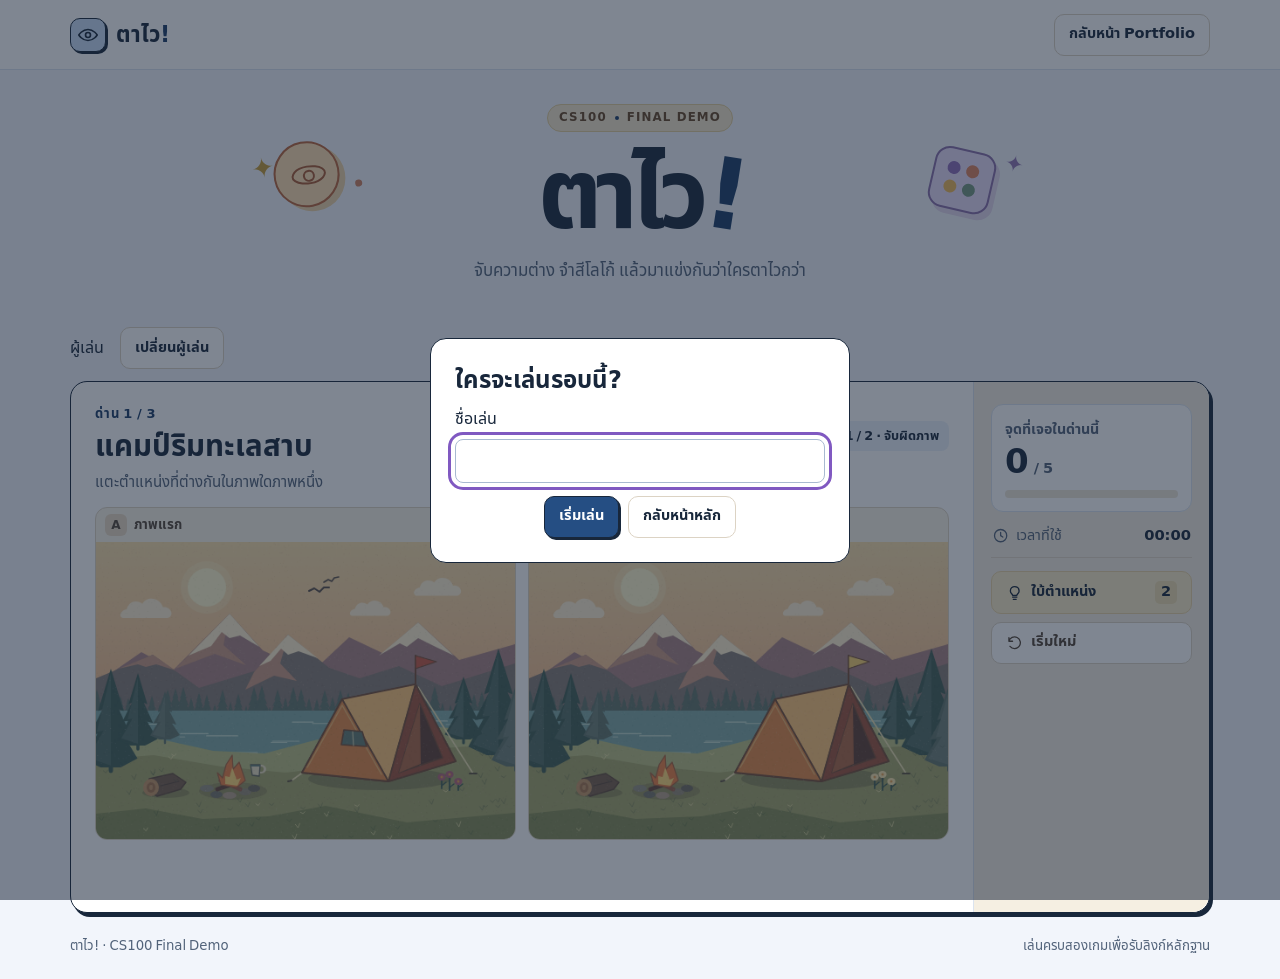
<file: challenge/index.html>
<!DOCTYPE html>
<html lang="th">
<head>
  <meta charset="utf-8">
  <meta name="viewport" content="width=device-width, initial-scale=1">
  <meta name="theme-color" content="#f2f5fb">
  <meta name="description" content="เกมฝึกสังเกตสำหรับ CS100 Final Demo จับผิดภาพและจำสีโลโก้ สำหรับบูธ CS100 POWER UP">
  <title>ตาไว! — ห้องเกมฝึกสายตา</title>
  <link rel="stylesheet" href="style.css">
  <script src="scene.js" defer></script>
  <script src="game.js" defer></script>
</head>
<body>
  <svg class="icon-defs" aria-hidden="true" xmlns="http://www.w3.org/2000/svg">
    <symbol id="i-eye" viewBox="0 0 24 24"><path d="M2 12s3.5-6 10-6 10 6 10 6-3.5 6-10 6S2 12 2 12Z"/><circle cx="12" cy="12" r="2.7"/></symbol>
    <symbol id="i-folder" viewBox="0 0 24 24"><path d="M3 7a2 2 0 0 1 2-2h4l2 2h8a2 2 0 0 1 2 2v8a2 2 0 0 1-2 2H5a2 2 0 0 1-2-2Z"/><path d="M3 10h18"/></symbol>
    <symbol id="i-search" viewBox="0 0 24 24"><circle cx="10.5" cy="10.5" r="5.8"/><path d="m15 15 5 5M10.5 8v5M8 10.5h5"/></symbol>
    <symbol id="i-palette" viewBox="0 0 24 24"><path d="M20.8 10a8.9 8.9 0 1 0-8.9 10.5h1.3a1.7 1.7 0 0 0 1.1-3 1.4 1.4 0 0 1 1-2.4h1.9c2.7 0 4.1-2.3 3.6-5.1Z"/><circle cx="7.2" cy="12" r=".9"/><circle cx="10.1" cy="7.6" r=".9"/><circle cx="15.1" cy="8.1" r=".9"/></symbol>
    <symbol id="i-clock" viewBox="0 0 24 24"><circle cx="12" cy="12" r="8.5"/><path d="M12 7.5V12l3 2"/></symbol>
    <symbol id="i-bulb" viewBox="0 0 24 24"><path d="M9 18h6m-5 3h4M9 15.5c0-2-3-2.5-3-6a6 6 0 0 1 12 0c0 3.5-3 4-3 6Z"/></symbol>
    <symbol id="i-restart" viewBox="0 0 24 24"><path d="M4 10a8 8 0 1 1 1.5 7M4 5v5h5"/></symbol>
    <symbol id="i-trophy" viewBox="0 0 24 24"><path d="M8 4h8v8a4 4 0 0 1-8 0Zm4 12v4m-4 0h8M8 6H4v2a4 4 0 0 0 4 4m8-6h4v2a4 4 0 0 1-4 4"/></symbol>
    <symbol id="i-download" viewBox="0 0 24 24"><path d="M12 3v12m-4-4 4 4 4-4M4 16v4h16v-4"/></symbol>
    <symbol id="i-check" viewBox="0 0 24 24"><path d="m5 12 4 4L19 6"/></symbol>
    <symbol id="i-close" viewBox="0 0 24 24"><path d="m6 6 12 12M6 18 18 6"/></symbol>
  </svg>

  <header class="top">
    <div class="top-inner">
      <a href="./" class="brand" aria-label="ตาไว! หน้าเกม">
        <span class="brand-icon"><svg class="icon"><use href="#i-eye"/></svg></span>
        <span>ตาไว<span class="orange">!</span></span>
      </a>
      <a class="button" href="/">กลับหน้า Portfolio</a>
    </div>
  </header>

  <main class="shell">
    <section class="hero" aria-labelledby="heading">
      <div class="hero-doodle hero-doodle-left" aria-hidden="true"><span></span><i></i><b></b></div>
      <p class="course">CS100 <span></span> FINAL DEMO</p>
      <h1 id="heading">ตาไว<span>!</span></h1>
      <p class="hero-subtitle">จับความต่าง จำสีโลโก้ แล้วมาแข่งกันว่าใครตาไวกว่า</p>
      <div class="hero-doodle hero-doodle-right" aria-hidden="true"><span></span><i></i><b></b></div>
    </section>

    <p class="player-line">ผู้เล่น <strong id="current-player"></strong>
      <button class="button" id="change-player" type="button">เปลี่ยนผู้เล่น</button>
    </p>
    <dialog id="player-dialog" aria-labelledby="player-heading">
      <form id="player-form">
        <h2 id="player-heading">ใครจะเล่นรอบนี้?</h2>
        <label for="player-name">ชื่อเล่น</label>
        <input id="player-name" name="alias" maxlength="60" required autofocus>
      
        <div class="result-actions">
          <button class="button primary" type="submit">เริ่มเล่น</button>
          <a class="button" href="/#challenge-booth">กลับหน้าหลัก</a>
        </div>
      </form>
    </dialog>

    <section class="game-board" id="board" aria-label="พื้นที่เล่นเกม">
      <div class="play">
        <div class="play-head">
          <div>
            <p class="round" id="round"></p>
            <h2 id="game-title" tabindex="-1"></h2>
          </div>
          <span class="game-chip" id="game-chip"></span>
        </div>

        <div id="spot-play">
          <p class="instruction" id="spot-instruction">แตะตำแหน่งที่ต่างกันในภาพใดภาพหนึ่ง</p>
          <div class="pictures">
            <figure>
              <div class="picture-caption"><span>A</span> ภาพแรก</div>
              <canvas width="480" height="340" tabindex="0" aria-label="ภาพแรก ใช้ปุ่มลูกศรเลื่อนเป้า แล้วกด Enter เพื่อเลือก" aria-describedby="spot-instruction"></canvas>
            </figure>
            <figure>
              <div class="picture-caption"><span>B</span> ภาพเปรียบเทียบ</div>
              <canvas width="480" height="340" tabindex="0" aria-label="ภาพเปรียบเทียบ ใช้ปุ่มลูกศรเลื่อนเป้า แล้วกด Enter เพื่อเลือก" aria-describedby="spot-instruction"></canvas>
            </figure>
          </div>
        </div>

        <div id="color-play" hidden>
          <p class="instruction" id="color-instruction"></p>
          <div class="color-stage" id="color-stage" aria-hidden="true">
            <span id="logo-mark" class="logo-mark"></span>
          </div>
          <div class="choices" id="choices" aria-label="ตัวเลือกสี"></div>
        </div>

        <div class="play-footer" id="play-footer">
          <p class="status" id="status" role="status" aria-live="polite"></p>
          <button class="button primary" id="next-round" type="button" hidden></button>
        </div>

        <div class="result" id="result" hidden>
          <div class="result-icon"><svg class="icon"><use href="#i-trophy"/></svg></div>
          <h3 id="result-heading" tabindex="-1">เล่นครบแล้ว!</h3>
          <p id="result-summary"></p>
          <form id="reflection-form">
            <h4>เล่นแล้วได้อะไรบ้าง?</h4>
            <label for="game-learned">สิ่งที่ได้เรียนรู้</label>
            <textarea id="game-learned" name="learned" rows="2" maxlength="500" required></textarea>
            <label for="game-challenge">สิ่งที่ยาก</label>
            <textarea id="game-challenge" name="challenge" rows="2" maxlength="500" required></textarea>
            <label for="game-next">สิ่งที่อยากทำต่อ</label>
            <textarea id="game-next" name="next" rows="2" maxlength="500" required></textarea>
            <p class="instruction">คำตอบส่วนนี้จะส่งไปที่ฟอร์ม Host</p>
            <p id="transfer-status" role="status"></p>
            <div class="result-actions">
              <button class="button primary" id="send-result" type="submit">บันทึกผลและส่งไปหน้าหลัก</button>
              <button type="button" class="button" id="play-again">เล่นอีกครั้ง</button>
            </div>
          </form>
        </div>
      </div>

      <aside class="side">
        <div class="progress-info">
          <p class="side-label" id="score-label"></p>
          <p class="score"><strong id="score">0</strong><span id="score-max"></span></p>
          <div class="progress-bar" id="progress" role="progressbar" aria-label="ความคืบหน้า" aria-valuemin="0"><span></span></div>
        </div>
        <div class="timer">
          <svg class="icon"><use href="#i-clock"/></svg>
          <span>เวลาที่ใช้</span>
          <strong id="timer">00:00</strong>
        </div>
        <div class="side-controls">
          <button class="button hint-button" id="hint" type="button">
            <svg class="icon"><use href="#i-bulb"/></svg> ใบ้ตำแหน่ง <span id="hint-left"></span>
          </button>
          <button class="button restart-button" id="restart" type="button"><svg class="icon"><use href="#i-restart"/></svg> เริ่มใหม่</button>
        </div>
      </aside>
    </section>
    <footer class="footer"><span>ตาไว! · CS100 Final Demo</span><span>เล่นครบสองเกมเพื่อรับลิงก์หลักฐาน</span></footer>
  </main>

</body>
</html>
</file>
<file: challenge/style.css>
@font-face {
  font-family: Thai;
  src: url("fonts/thai-regular.ttf") format("truetype");
  font-weight: 400 500;
  font-display: swap;
}
@font-face {
  font-family: Thai;
  src: url("fonts/thai-bold.ttf") format("truetype");
  font-weight: 600 900;
  font-display: swap;
}
:root {
  --paper: #f2f5fb;
  --white: #fff;
  --ink: #18273b;
  --muted: #52637a;
  --line: #dbe4f0;
  --orange: #254e83;
  --orange-deep: #1b3d69;
  --peach: #ecf3fc;
  --purple: #7055a7;
  --lavender: #ede5f9;
  --green: #37604b;
  --accent: var(--orange);
  --soft: var(--peach);
  --radius: 17px;
  font-family: Thai, system-ui, sans-serif;
  color: var(--ink);
  background: var(--paper);
  font-synthesis: none;
}
* { box-sizing: border-box; }
[hidden] { display: none !important; }
body { margin: 0; min-width: 290px; font-size: 1rem; }
button, input, textarea { font: inherit; }
button { cursor: pointer; color: inherit; }
button:disabled { cursor: default; }
button, a, canvas, textarea, input { -webkit-tap-highlight-color: transparent; }
:focus-visible { outline: 3px solid #8059c1; outline-offset: 4px; }
a { color: inherit; text-decoration: none; }
p, h1, h2, h3, figure { margin: 0; }
.icon-defs { width: 0; height: 0; position: absolute; }
.icon {
  width: 1.2em;
  height: 1.2em;
  fill: none;
  stroke: currentColor;
  stroke-width: 1.8;
  stroke-linecap: round;
  stroke-linejoin: round;
  flex: none;
}
.top { background: var(--white); border-bottom: 1px solid var(--line); }
.top-inner, .shell { width: min(1140px, calc(100% - 64px)); margin-inline: auto; }
.top-inner { min-height: 69px; display: flex; justify-content: space-between; align-items: center; gap: 15px; }
.brand { display: inline-flex; align-items: center; gap: 10px; font-size: 1.39rem; font-weight: 800; }
.brand-icon {
  display: grid; place-items: center;
  width: 36px; height: 34px;
  border: 1.5px solid var(--ink);
  border-radius: 10px;
  background: #c8ddf6;
  box-shadow: 2px 2px 0 var(--ink);
}
.brand-icon .icon { width: 22px; height: 22px; }
.orange { color: var(--orange-deep); }
.button {
  display: inline-flex;
  align-items: center;
  justify-content: center;
  gap: 8px;
  padding: 9px 14px;
  min-height: 42px;
  border: 1px solid #dcd3c4;
  border-radius: 10px;
  background: var(--white);
  color: var(--ink);
  font-size: .91rem;
  font-weight: 700;
  line-height: 1.4;
  text-align: center;
  transition: background .16s, border-color .16s, box-shadow .16s, transform .16s;
}
.button:not(:disabled):hover { background: #f2ece1; border-color: #8a7c6b; }
.button:disabled { opacity: .56; }
.button.primary { color: #fff; background: #254e83; border-color: var(--ink); box-shadow: 2px 2px 0 var(--ink); }
.button.primary:not(:disabled):hover { background: #1b3d69; transform: translateY(-1px); }
.button.primary:not(:disabled):active { transform: translate(2px, 2px); box-shadow: none; }
.portfolio-button { padding: 7px 12px; min-height: 39px; }
#portfolio-count {
  min-width: 22px;
  padding: 1px 5px;
  text-align: center;
  font-size: .77rem;
  border-radius: 6px;
  background: #eee8db;
}
.hero {
  position: relative;
  isolation: isolate;
  display: grid;
  justify-items: center;
  padding: 34px 0 31px;
  overflow: hidden;
  text-align: center;
}
.course {
  display: inline-flex; align-items: center; gap: 8px;
  color: #674727;
  background: #f4e8cd;
  padding: 4px 11px;
  border: 1px solid #e3ce9b;
  border-radius: 20px;
  font: 700 .74rem/1.5 system-ui, sans-serif;
  letter-spacing: .095em;
}
.course span { background: var(--orange-deep); width: 4px; height: 4px; border-radius: 50%; }
.hero h1 {
  margin: 11px 0 0;
  font-size: clamp(4.2rem, 9.1vw, 6.15rem);
  line-height: 1.13;
  font-weight: 800;
  letter-spacing: -.072em;
}
.hero h1 span { display: inline-block; color: var(--orange-deep); transform: rotate(9deg); margin-left: .02em; }
.hero-subtitle { margin-top: 4px; color: var(--muted); font-size: 1.06rem; }
.hero-doodle { position: absolute; z-index: -1; width: 134px; height: 105px; }
.hero-doodle-left { left: 16%; top: 58px; transform: rotate(-11deg); }
.hero-doodle-right { right: 16%; top: 62px; transform: rotate(13deg); }
.hero-doodle span, .hero-doodle i, .hero-doodle b { position: absolute; display: block; }
.hero-doodle-left span {
  width: 66px; height: 66px; left: 23px; top: 11px; border-radius: 50%;
  border: 2px solid #ba663d; background: #ffdfb0;
  box-shadow: 5px 5px 0 #efd4a8;
}
.hero-doodle-left span::before {
  content: ""; position: absolute; width: 30px; height: 16px; top: 22px; left: 16px;
  border: 2px solid #a95b34; border-radius: 70% 35%; transform: rotate(15deg);
}
.hero-doodle-left span::after {
  content: ""; position: absolute; width: 8px; height: 8px; top: 27px; left: 27px;
  border: 2px solid #a95b34; border-radius: 50%;
}
.hero-doodle-left i { left: 3px; top: 10px; font-style: normal; color: #c59b38; font-size: 1.7rem; }
.hero-doodle-left i::before, .hero-doodle-right b::before { content: "✦"; }
.hero-doodle-left b { background: #ce8060; width: 7px; height: 7px; border-radius: 50%; left: 102px; top: 59px; }
.hero-doodle-right span {
  width: 62px; height: 62px; top: 17px; left: 36px;
  border: 2px solid #8970ab; border-radius: 15px; background: #e8dcfa; box-shadow: 5px 5px 0 #e3d7ee;
}
.hero-doodle-right i {
  width: 13px; height: 13px; top: 31px; left: 50px; border-radius: 50%; background: #8e6dbc;
  box-shadow: 19px 0 #dc835f, 0 19px #efb957, 19px 19px #739780;
}
.hero-doodle-right b { left: 105px; top: 4px; color: #9276b5; font-size: 1.39rem; }
.game-picker { display: grid; grid-template-columns: 1fr 1fr; gap: 14px; margin-bottom: 17px; }
.game-tab {
  --tab-color: var(--orange-deep);
  --tab-bg: var(--peach);
  display: flex; align-items: center; gap: 13px;
  text-align: left;
  border: 1.5px solid #ded5c8;
  border-radius: 14px;
  background: var(--white);
  padding: 12px 15px;
  min-height: 75px;
  transition: background .16s, box-shadow .16s, border-color .16s;
}
.game-tab:hover { border-color: var(--tab-color); }
.game-tab[aria-pressed="true"] {
  background: var(--tab-bg); border-color: var(--ink); box-shadow: 2px 3px 0 var(--ink);
}
.color-tab { --tab-color: var(--purple); --tab-bg: var(--lavender); }
.tab-icon {
  display: grid; place-items: center;
  width: 43px; height: 43px;
  border-radius: 10px; flex: none;
  color: var(--tab-color);
  border: 1px solid currentColor;
  background: var(--tab-bg);
}
.tab-icon .icon { width: 24px; height: 24px; }
.tab-copy { flex: 1; }
.tab-copy strong { display: block; font-size: 1.17rem; line-height: 1.4; }
.tab-copy small { display: block; color: var(--muted); font-size: .86rem; }
.tab-indicator {
  display: grid; flex: none; place-items: center;
  width: 17px; height: 17px;
  border: 1.5px solid #b8ac9b;
  border-radius: 50%;
}
.game-tab[aria-pressed="true"] .tab-indicator { border-color: var(--tab-color); }
.game-tab[aria-pressed="true"] .tab-indicator::after {
  content: ""; width: 7px; height: 7px; border-radius: 50%; background: var(--tab-color);
}
.game-board {
  display: grid;
  grid-template-columns: minmax(0, 1fr) 236px;
  border: 1.5px solid var(--ink);
  border-radius: var(--radius);
  background: var(--white);
  box-shadow: 3px 4px 0 var(--ink);
}
.game-board[data-game="color"] { --accent: var(--purple); --soft: var(--lavender); }
.play { padding: 22px 24px 16px; min-width: 0; }
.play-head { display: flex; align-items: center; justify-content: space-between; gap: 12px; margin-bottom: 3px; }
.round {
  font-size: .81rem; letter-spacing: .065em; font-weight: 800;
  color: var(--orange-deep);
}
[data-game="color"] .round { color: var(--purple); }
.play-head h2, .dialog-head h2 { font-size: clamp(1.35rem, 3.3vw, 1.84rem); line-height: 1.4; margin-top: 3px; }
.game-chip {
  flex: none; font-size: .8rem; font-weight: 700;
  background: var(--soft); padding: 5px 10px; border-radius: 8px;
}
.instruction { color: var(--muted); font-size: .94rem; margin-bottom: 13px; }
.pictures { display: grid; grid-template-columns: repeat(2, minmax(0, 1fr)); gap: 12px; }
.pictures figure {
  border: 1px solid #ded5c5;
  border-radius: 12px;
  background: #faf4e8;
  min-width: 0;
}
.picture-caption { display: flex; align-items: center; gap: 7px; padding: 6px 9px; color: #54483a; font-size: .83rem; font-weight: 700; }
.picture-caption span {
  display: grid; place-items: center; width: 22px; height: 22px;
  background: #e9dbc5; border-radius: 6px;
  font: 800 .76rem/1 system-ui, sans-serif;
}
.pictures canvas {
  display: block; width: 100%; height: auto; border-radius: 0 0 11px 11px;
  cursor: crosshair;
  touch-action: manipulation;
}
.play-footer { display: flex; align-items: center; justify-content: space-between; gap: 12px; min-height: 49px; margin-top: 7px; }
.status { color: var(--muted); font-size: .91rem; line-height: 1.55; overflow-wrap: anywhere; }
.status[data-tone="good"] { color: #316046; font-weight: 700; }
.status[data-tone="bad"] { color: #9a3826; font-weight: 700; }
.side {
  padding: 22px 17px;
  border-left: 1px solid var(--line);
  border-radius: 0 var(--radius) var(--radius) 0;
  background: #f5efe2;
}
.progress-info { padding: 14px 13px 13px; border: 1px solid var(--line); border-radius: 12px; background: var(--white); }
.side-label { font-size: .89rem; color: var(--muted); font-weight: 700; }
.score { display: flex; align-items: baseline; gap: 5px; margin: 2px 0 9px; }
.score strong { font: 800 2.13rem/1.15 system-ui, sans-serif; }
.score span { font-size: .91rem; color: var(--muted); font-weight: 700; }
.progress-bar { background: #efe7d8; height: 8px; border-radius: 10px; overflow: hidden; }
.progress-bar span { display: block; background: var(--accent); height: 100%; width: 0; border-radius: inherit; transition: width .24s ease; }
.timer {
  display: flex; gap: 7px; align-items: center;
  border-bottom: 1px solid #e2d8c8;
  margin-bottom: 13px; padding: 13px 1px 11px;
  font-size: .9rem; color: var(--muted);
}
.timer strong { margin-left: auto; color: var(--ink); font: 750 .92rem/1 system-ui, sans-serif; font-variant-numeric: tabular-nums; }
.side-controls { display: grid; gap: 8px; }
.side-controls .button { justify-content: flex-start; }
.hint-button { border-color: #ead4a5; background: #faedc9; }
.hint-button span { margin-left: auto; border-radius: 5px; background: #eeddaf; padding: 1px 6px; }
.restart-button { color: #534537; }
.color-stage {
  position: relative; display: grid; place-items: center;
  min-height: 190px; padding: 15px;
  background-color: #efebf7;
  background-image: radial-gradient(circle at center, #d7cce8 1px, transparent 1.2px);
  background-size: 13px 13px;
  border: 1px solid #e2d8ef; border-radius: 12px;
}
.logo-mark {
  display: grid;
  place-items: center;
  position: relative;
  width: 112px;
  height: 112px;
  color: #222631;
  font: 800 4.8rem/1 system-ui, sans-serif;
}
.logo-mark[data-revealed="true"] { color: var(--logo-ink); }
.logo-mark[data-logo="mcd"]::before,
.logo-mark[data-logo="mcd"]::after {
  content: "";
  position: absolute;
  bottom: 10px;
  width: 54px;
  height: 90px;
  border: 11px solid currentColor;
  border-bottom: 0;
  border-radius: 100% 100% 0 0;
}
.logo-mark[data-logo="mcd"]::before { left: 4px; }
.logo-mark[data-logo="mcd"]::after { right: 4px; }
.logo-mark[data-logo="walmart"] span {
  position: absolute;
  top: 2px;
  left: calc(50% - 6px);
  width: 12px;
  height: 33px;
  border-radius: 999px;
  background: currentColor;
  transform-origin: 50% 54px;
  transform: rotate(var(--angle));
}
.logo-mark[data-logo="youtube"],
.logo-mark[data-logo="spotify"],
.logo-mark[data-logo="facebook"],
.logo-mark[data-logo="line"] { background: currentColor; }
.logo-mark[data-logo="youtube"] {
  width: 124px;
  height: 82px;
  border-radius: 23px;
}
.logo-mark[data-logo="youtube"]::after {
  content: "";
  border-block: 16px solid transparent;
  border-left: 28px solid #fff;
  margin-left: 5px;
}
.logo-mark[data-logo="spotify"],
.logo-mark[data-logo="facebook"] { border-radius: 50%; }
.logo-mark[data-logo="spotify"] { align-content: center; gap: 2px; }
.logo-mark[data-logo="spotify"] span {
  width: 67px;
  height: 19px;
  border-top: 7px solid #fff;
  border-radius: 55%;
  transform: rotate(9deg);
}
.logo-mark[data-logo="spotify"] span:nth-child(2) { width: 55px; }
.logo-mark[data-logo="spotify"] span:nth-child(3) { width: 42px; }
.logo-mark[data-logo="facebook"] {
  color: #fff;
  background: #222631;
  overflow: hidden;
  align-items: end;
  font-size: 6rem;
  line-height: .87;
}
.logo-mark[data-logo="facebook"][data-revealed="true"],
.logo-mark[data-logo="line"][data-revealed="true"] { background: var(--logo-ink); }
.logo-mark[data-logo="line"] {
  border-radius: 24px;
  isolation: isolate;
  background: #222631;
  color: #222631;
  font-size: 1.15rem;
}
.logo-mark[data-logo="line"][data-revealed="true"] { color: #18402f; }
.logo-mark[data-logo="line"]::before {
  content: "";
  position: absolute;
  z-index: -1;
  inset: 27px 15px;
  background: #fff;
  border-radius: 50%;
}
.logo-mark[data-logo="line"]::after {
  content: "";
  position: absolute;
  top: 72px;
  left: 56px;
  border: 10px solid transparent;
  border-top-color: #fff;
  border-left-color: #fff;
}
.logo-mark[data-logo="ikea"] {
  width: 154px;
  height: 79px;
  border-radius: 50%;
  background: #d8dbe1;
  font-size: 2.55rem;
}
.logo-mark[data-logo="ikea"][data-revealed="true"] { color: #0058a3; background: var(--logo-ink); }
.choices { display: grid; grid-template-columns: repeat(4, minmax(0, 1fr)); gap: 8px; margin-top: 12px; }
.choices .button { padding-inline: 6px; min-height: 47px; border-color: #cfc2e0; }
.choices .button:not(:disabled):hover { background: var(--lavender); border-color: var(--purple); }
.choices .button[data-result] { opacity: 1; }
.choices .button[data-result="correct"] { color: #23543f; background: #e2f2e8; border-color: #71a387; }
.choices .button[data-result="wrong"] { color: #8e3524; background: #fbe6db; border-color: #c28271; }
.result { display: grid; justify-items: center; text-align: center; align-content: center; gap: 10px; min-height: 283px; padding: 17px; }
.result-icon {
  display: grid; place-items: center; width: 64px; height: 64px;
  background: var(--soft); border: 1.5px solid var(--ink); border-radius: 15px;
  box-shadow: 3px 3px 0 var(--ink);
}
.result-icon .icon { width: 34px; height: 34px; }
.result h3 { font-size: 1.9rem; }
.result p { color: var(--muted); }
.result-actions { display: flex; flex-wrap: wrap; gap: 9px; justify-content: center; margin-top: 5px; }
.footer {
  display: flex; justify-content: space-between; gap: 10px;
  padding: 17px 0 23px; margin-top: 6px;
  color: var(--muted); font-size: .83rem;
}
@media (max-width: 850px) {
  .top-inner, .shell { width: min(1140px, calc(100% - 42px)); }
  .game-board { grid-template-columns: minmax(0, 1fr) 192px; }
  .play { padding-inline: 16px; }
  .side { padding-inline: 12px; }
  .hero-doodle-left { left: 8%; }
  .hero-doodle-right { right: 8%; }
}
@media (max-width: 640px) {
  .top-inner, .shell { width: calc(100% - 28px); }
  .top-inner { min-height: 60px; }
  .hero { padding: 25px 0 21px; }
  .hero h1 { margin-top: 7px; }
  .hero-subtitle { font-size: .91rem; }
  .hero-doodle { scale: .61; opacity: .88; top: 36px; }
  .hero-doodle-left { left: -20px; }
  .hero-doodle-right { right: -21px; }
  .game-picker { gap: 8px; margin-bottom: 13px; }
  .game-tab { gap: 8px; padding: 8px; min-height: 58px; }
  .tab-icon { width: 31px; height: 31px; border-radius: 7px; }
  .tab-icon .icon { width: 19px; height: 19px; }
  .tab-copy strong { font-size: .99rem; }
  .tab-copy small { display: none; }
  .tab-indicator { width: 13px; height: 13px; }
  .game-tab[aria-pressed="true"] .tab-indicator::after { width: 5px; height: 5px; }
  .game-board { grid-template-columns: minmax(0, 1fr); }
  .play { padding: 13px 11px 8px; }
  .instruction, .status { font-size: .89rem; }
  .pictures { gap: 6px; }
  .picture-caption { padding: 5px; gap: 4px; font-size: .75rem; }
  .picture-caption span { width: 17px; height: 17px; }
  .side {
    display: grid; grid-template-columns: minmax(0, 1fr) minmax(0, 1fr);
    gap: 9px; padding: 10px 11px; align-items: start;
    border-left: none; border-top: 1px solid var(--line);
    border-radius: 0 0 var(--radius) var(--radius);
  }
  .progress-info { grid-row: span 2; padding: 8px 10px; }
  .timer { border-bottom: none; padding: 1px; margin: 0; }
  .side-controls { display: flex; flex-wrap: wrap; gap: 4px; }
  .side-controls .button { gap: 4px; padding-inline: 8px; min-height: 33px; font-size: .78rem; }
  .color-stage { min-height: 146px; }
  .swatch { height: 84px; }
  .choices { grid-template-columns: repeat(2, minmax(0, 1fr)); }
  .footer { display: block; padding-bottom: 16px; }
  .footer span { display: block; }
}
@media (prefers-reduced-motion: reduce) {
  *, *::before, *::after { transition: none !important; }
}

.player-line {
  display: flex;
  flex-wrap: wrap;
  align-items: center;
  gap: 8px;
  margin: 12px 0;
}

#player-dialog {
  width: min(calc(100% - 32px), 420px);
  padding: 24px;
  border: 1px solid var(--ink);
  border-radius: 16px;
  color: var(--ink);
}

#player-dialog::backdrop { background: rgb(22 35 55 / 55%); }

#player-form,
#reflection-form {
  display: grid;
  gap: 8px;
}

#reflection-form {
  width: min(100%, 480px);
  margin: 16px auto 0;
  text-align: left;
}

#player-form input,
#reflection-form textarea {
  width: 100%;
  padding: 9px 12px;
  border: 1px solid #a9bad1;
  border-radius: 8px;
  font: inherit;
}

#reflection-form textarea { resize: vertical; }
#transfer-status:empty { display: none; }

.evidence-page {
  width: min(100% - 32px, 560px);
  margin: 40px auto;
}

.evidence-page .evidence-card {
  display: block;
  padding: clamp(20px, 5vw, 40px);
  overflow-wrap: anywhere;
}

.evidence-card dt { font-weight: 700; }
.evidence-card dd { margin: 0 0 12px; }
</file>
